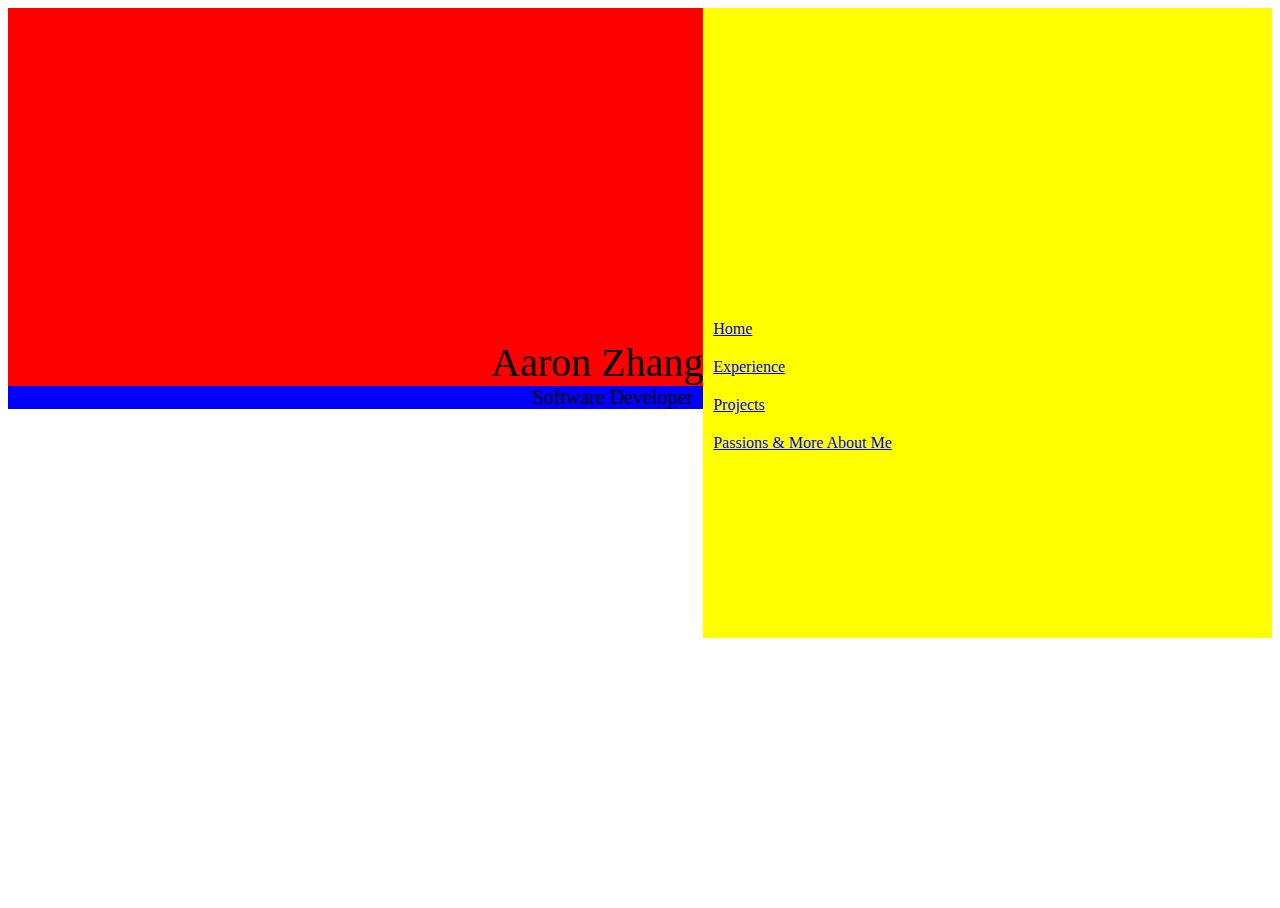
<file: index.html>
<!DOCTYPE html>
<html lang="en">
<head>
  <meta charset="UTF-8">
  <meta name="viewport" content="width=device-width, initial-scale=1.0">
  <title>My Portfolio</title>
  <link rel="stylesheet" href="css/style.css">
  </head>
<body>
  <div class="main">
    <div class="title">
      <div class="name">
        Aaron Zhang
      </div>
      <div class="words-wrapper">
        <span class="words">
          <span class="current" data-color="#000">Software Developer</span>
          <span data-color="#000">Cat Lover</span>
          <span data-color="#000">Data Scientist</span>
          <span data-color="#000">AI Enthusiast</span>
          <span data-color="#000">Matcha Whisker</span>
          <span data-color="#000">Rock Climber</span>
          <span data-color="#000">Dude</span>
        </span>
      </div>
    </div>
    <div class="navbar">
      <div></div>
      <div class="navbar-items">
        <a href="./index.html", class="active">Home</a>
        <a href="#">Experience</a>
        <a href="./project-pages/watopoly_page.html">Projects</a>
        <a href="#">Passions & More About Me</a>
      </div>
      <div></div>
    </div>
  </div>
  <script src="js/script.js"></script>
</body>
</html>
</file>
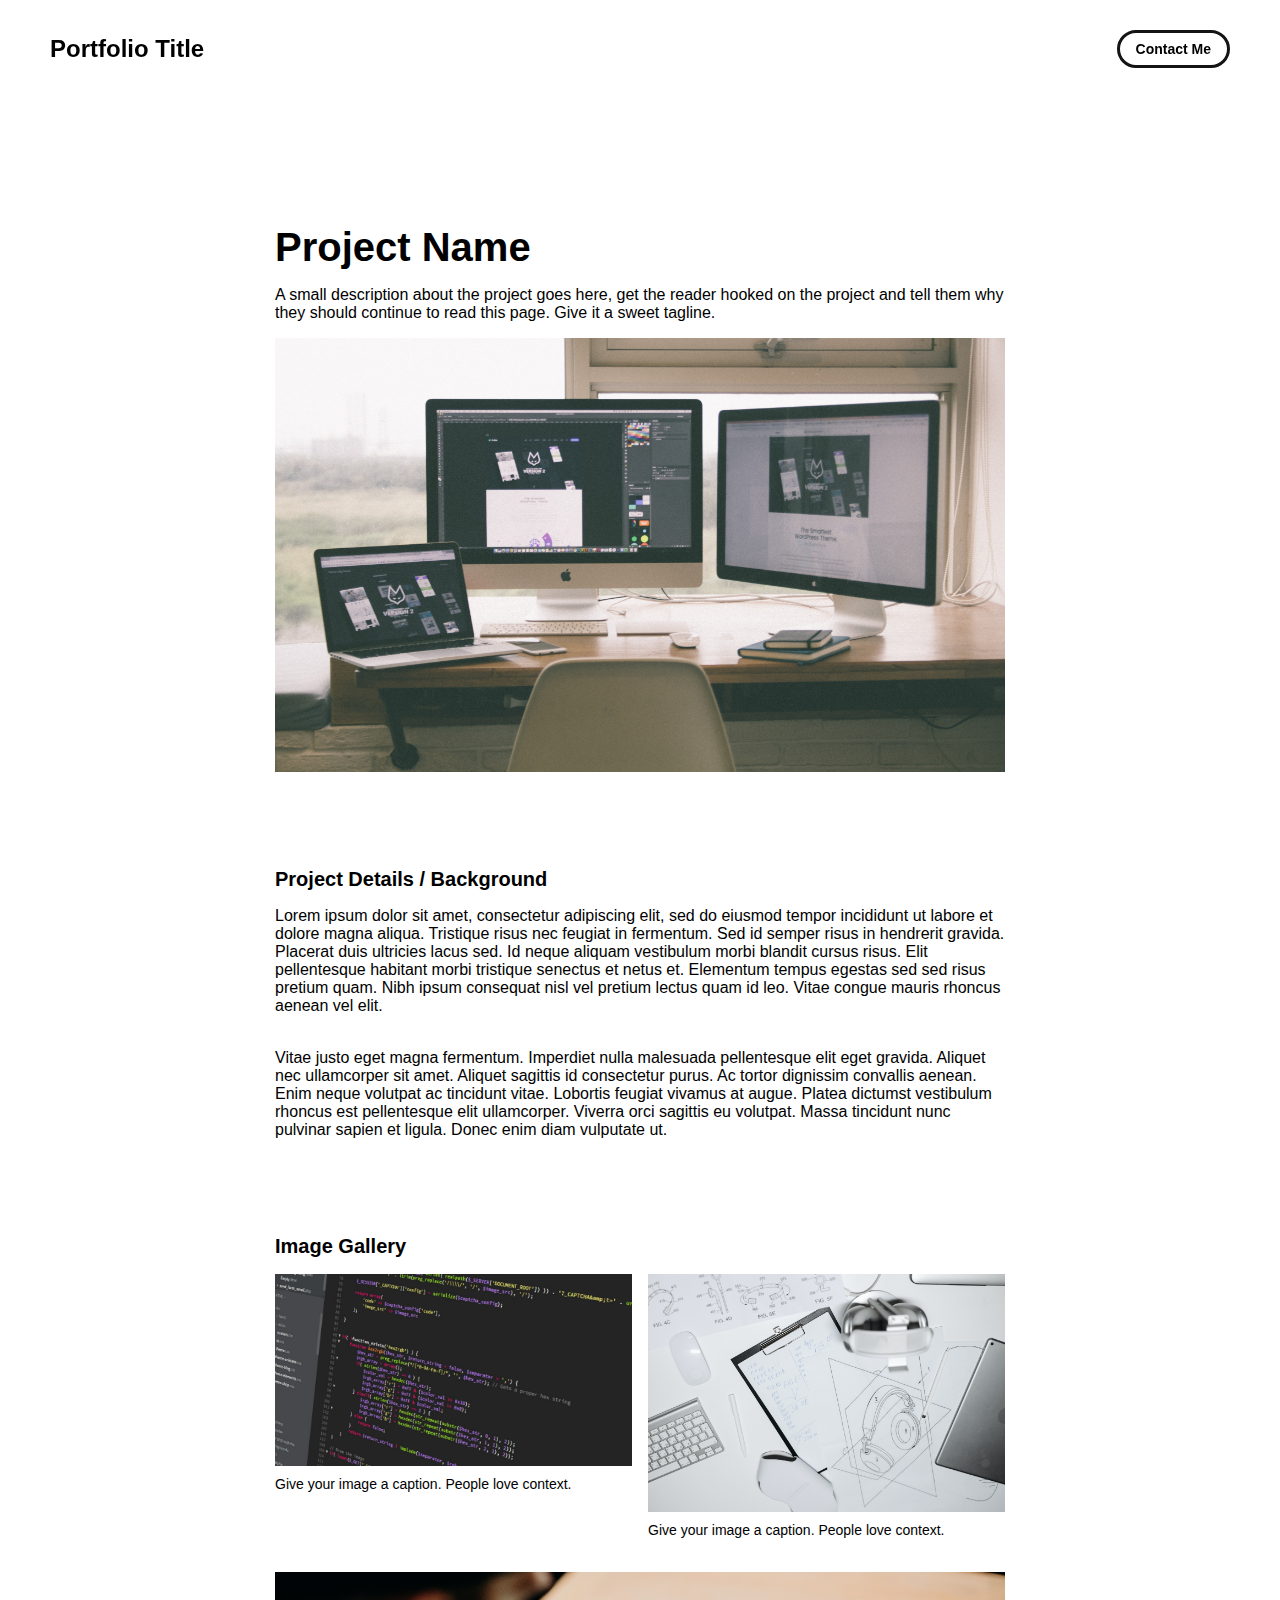
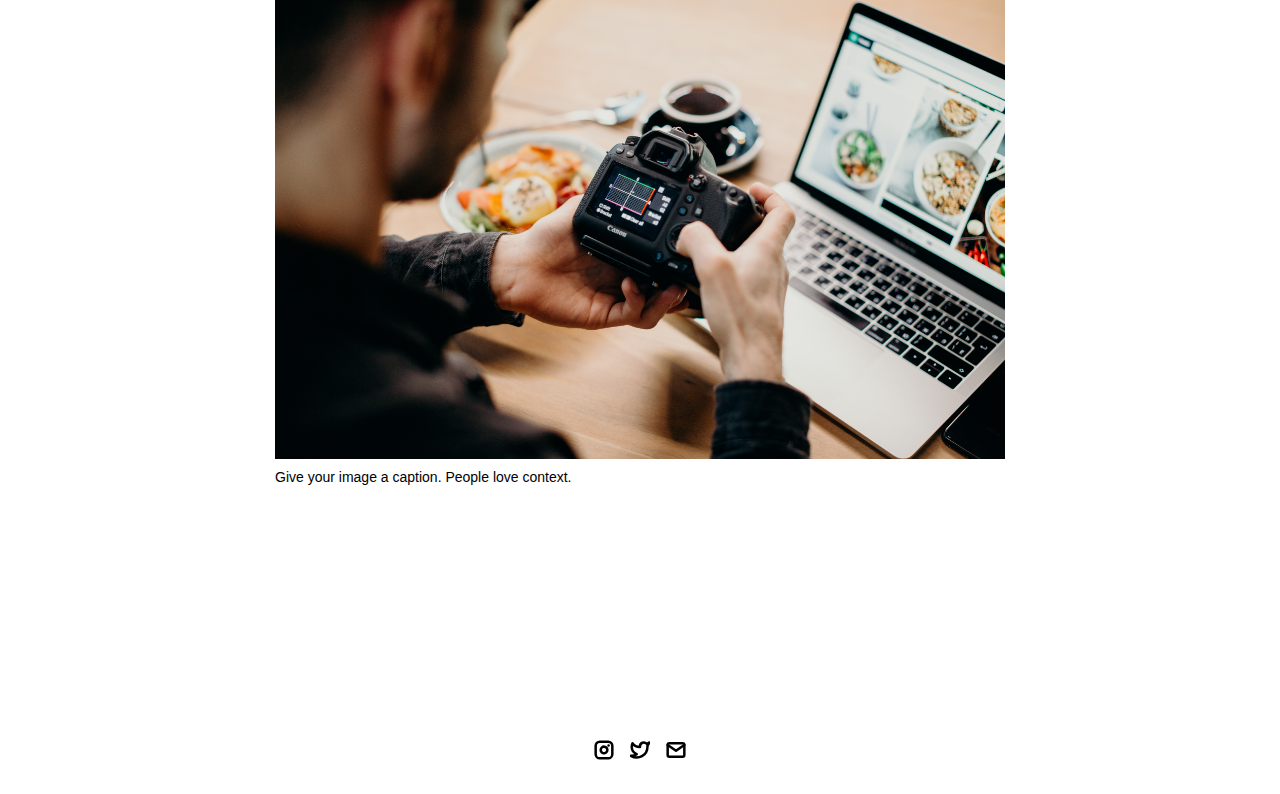
<file: project-pages/project-template.html>
<!-- 
  IMPORTANT! 
  
  Keep this file unchanged to use as a template for all future project pages. 

  For every new project you add to your portfolio, make a copy of this file in the
  'project-pages' folder with a name related to the project.
-->


<!DOCTYPE html>
<html lang="en">
	<head>
		<meta charset="utf-8">
    <!-- 
      TODO

      Upload your Unemployable (or whatever photo you like) to the assets/images folder
      and change the name of the image below to match the uploaded one

      Change the title in the <title> tag to whatever you would like the title of your portfolio to be

      This should be the same across all pages.
     -->
     <link rel="icon" href="../assets/images/1311.png" />
     <title>Unemployables Portfolio</title>
    <meta name="description" content="A portfolio template for the Unemployables community.">
    <meta name="viewport" content="width=device-width, initial-scale=1" />

		<link rel="stylesheet" href="../css/layout.css">
    <link rel="stylesheet" href="../css/typography.css">
    <link rel="stylesheet" href="../css/utilities.css">

		<script defer src="../js/script.js"></script>
	</head>
	<body>
    <!-- NAVBAR -->
    <div class="navbar">
      <a class="nav-title-link" href="../index.html">
        <!-- 
          TODO - Change the "Portfolio Title" to whatever you want displayed in the top left

          (this should be the same across all pages)
         -->
        <span class="nav-title">Portfolio Title</span>
        <!-- 
          TODO - Change the email after 'mailto:' to your email address for contact 
        
          (this should be the same across all pages)
        -->
        <a class="button" href="mailto:whitevans.eth@gmail.com">
          <span class="button-text">Contact Me</span>
        </a>
      </a>
    </div>

    <!-- MAIN PAGE CONTENT -->
    <div id="main-content">

      <!-- PROJECT HEADER -->
      <div id="project-header">
          <!-- 
            TODO

            - Change the 'main-title' text to the name of your project
            - Change the 'body-text' text to a short and sweet description of your project (maybe the same as the one on the project card)
            - Change "desktop.jpeg" to the image filename you uploaded in the assets/images folder.
          -->
        <div class="main-title">Project Name</div>
        <div class="body-text">A small description about the project goes here, get the reader hooked on the project and tell them why they should continue to read this page. Give it a sweet tagline.</div>
        <image class="project-header-image" src="../assets/images/desktop.jpeg">
      </div>

      <!-- PROJECT DETAILS -->
      <!-- 
        TODO

        - Change the 'subheader-text' to whatever header you want for project details
        - Add paragraphs using the <div class="body-text"></div> elements in the "project-details-content"
      -->
      <div id="project-details">
        <div class="subheader-text">Project Details / Background</div>
        <div class="project-details-content">
          <div class="body-text">Lorem ipsum dolor sit amet, consectetur adipiscing elit, sed do eiusmod tempor incididunt ut labore et dolore magna aliqua. Tristique risus nec feugiat in fermentum. Sed id semper risus in hendrerit gravida. Placerat duis ultricies lacus sed. Id neque aliquam vestibulum morbi blandit cursus risus. Elit pellentesque habitant morbi tristique senectus et netus et. Elementum tempus egestas sed sed risus pretium quam. Nibh ipsum consequat nisl vel pretium lectus quam id leo. Vitae congue mauris rhoncus aenean vel elit.</div>
          <div class="body-text">Vitae justo eget magna fermentum. Imperdiet nulla malesuada pellentesque elit eget gravida. Aliquet nec ullamcorper sit amet. Aliquet sagittis id consectetur purus. Ac tortor dignissim convallis aenean. Enim neque volutpat ac tincidunt vitae. Lobortis feugiat vivamus at augue. Platea dictumst vestibulum rhoncus est pellentesque elit ullamcorper. Viverra orci sagittis eu volutpat. Massa tincidunt nunc pulvinar sapien et ligula. Donec enim diam vulputate ut.</div>
        </div>
      </div>

      <!-- IMAGE GALLERY -->
      <div id="project-gallery">
        <!-- TODO - Change the 'subheader-text' to whatever you want the Gallery section header to say -->
        <div class="subheader-text">Image Gallery</div>
        <div class="project-gallery-content">
            <!-- 
              TODO

              This is where the images in the gallery live. Here's a simple gallery image for you to copy:

              Full Width Image:

                <div class="gallery-image-container">
                  <img src="../assets/images/IMAGE_NAME" class="gallery-image">
                  <span class="image-caption">IMAGE_CAPTION</span>
                </div>

              Half Width Image: 

                <div class="gallery-image-container half-width">
                  <img src="../assets/images/IMAGE_NAME" class="gallery-image">
                  <span class="image-caption">IMAGE_CAPTION</span>
                </div>

              - To add an image to the this area, copy one of the above, paste it below this comment, and change the following:
                  - IMAGE_NAME: the name of the image file in assets/images
                  - IMAGE_CAPTION: to the caption of the image
            -->
            <div class="gallery-image-container half-width">
              <img src="../assets/images/code.jpeg" class="gallery-image">
              <span class="image-caption">Give your image a caption. People love context.</span>
            </div>
            <div class="gallery-image-container half-width">
              <img src="../assets/images/sketchbook.jpeg" class="gallery-image">
              <span class="image-caption">Give your image a caption. People love context.</span>
            </div>
            <div class="gallery-image-container">
              <img src="../assets/images/camera.jpeg" class="gallery-image">
              <span class="image-caption">Give your image a caption. People love context.</span>
            </div>
        </div>
      </div>
    </div>

    <!-- FOOTER -->
    <div id="footer">
      <!-- 
        TODO - Change href to your Instagram account (can also delete entire "a" element if no Instagram) 

        This should be the same across all pages.
      -->
      <a class="icon-link" target="_blank" href="https://twitter.com/whitevans_eth">
        <image src="../assets/icons/instagram.svg" class="footer-icon"/>
      </a>
      <!-- 
        TODO - Change href to your Twitter account (can also delete entire "a" element if no Twitter) 
      
        This should be the same across all pages.
      -->
      <a class="icon-link" target="_blank" href="https://twitter.com/whitevans_eth">
        <image src="../assets/icons/twitter.svg" class="footer-icon"/>
      </a>
      <!-- 
        TODO - Change the email after "mailto" to your contact email 
      
        This should be the same across all pages.
      -->
      <a class="icon-link" href="mailto:whitevans.eth@gmail.com">
        <image src="../assets/icons/mail.svg" class="footer-icon"/>
      </a>
    </div>

	</body>
</html>
</file>
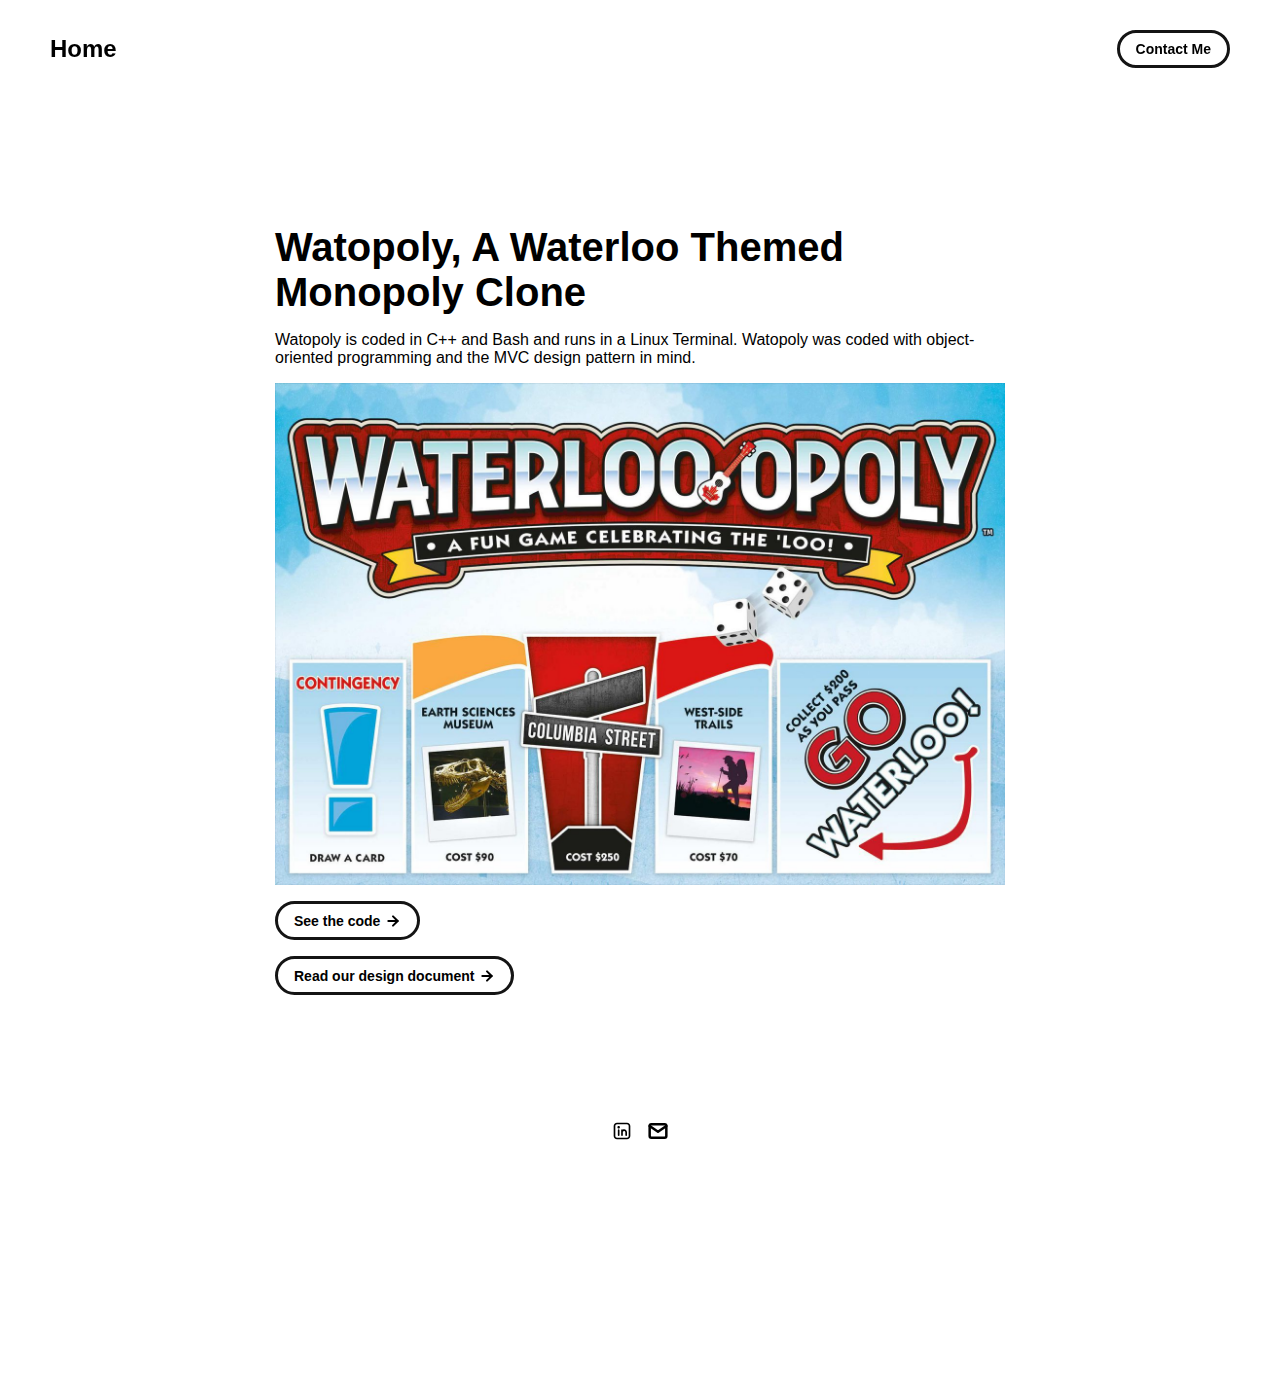
<file: project-pages/watopoly_page.html>
<!-- 
  IMPORTANT! 
  
  Keep this file unchanged to use as a template for all future project pages. 

  For every new project you add to your portfolio, make a copy of this file in the
  'project-pages' folder with a name related to the project.
-->


<!DOCTYPE html>
<html lang="en">
	<head>
		<meta charset="utf-8">
    <!-- 
      TODO

      Upload your Unemployable (or whatever photo you like) to the assets/images folder
      and change the name of the image below to match the uploaded one

      Change the title in the <title> tag to whatever you would like the title of your portfolio to be

      This should be the same across all pages.
     -->
     <link rel="icon" href="../assets/images/logoaz.png" />
     <title>Aaron Zhang Portfolio</title>
    <meta name="description" content="A portfolio for Aaron Zhang.">
    <meta name="viewport" content="width=device-width, initial-scale=1" />

		<link rel="stylesheet" href="../css/layout.css">
    <link rel="stylesheet" href="../css/typography.css">
    <link rel="stylesheet" href="../css/utilities.css">

		<script defer src="../js/script.js"></script>
	</head>
	<body>
    <!-- NAVBAR -->
    <div class="navbar">
      <a class="nav-title-link" href="../index.html">
        <!-- 
          TODO - Change the "Portfolio Title" to whatever you want displayed in the top left

          (this should be the same across all pages)
         -->
        <span class="nav-title">Home</span>
        <!-- 
          TODO - Change the email after 'mailto:' to your email address for contact 
        
          (this should be the same across all pages)
        -->
        <a class="button" href="mailto:azhang413@gmail.com">
          <span class="button-text">Contact Me</span>
        </a>
      </a>
    </div>

    <!-- MAIN PAGE CONTENT -->
    <div id="main-content">

      <!-- PROJECT HEADER -->
      <div id="project-header">
          <!-- 
            TODO

            - Change the 'main-title' text to the name of your project
            - Change the 'body-text' text to a short and sweet description of your project (maybe the same as the one on the project card)
            - Change "desktop.jpeg" to the image filename you uploaded in the assets/images folder.
          -->
        <div class="main-title">Watopoly, A Waterloo Themed Monopoly Clone</div>
        <div class="body-text">Watopoly is coded in C++ and Bash and runs in a Linux Terminal. Watopoly was coded with object-oriented programming and the MVC design pattern in mind.</div>
        <image class="project-header-image" src="../assets/images/watopoly.jpg">
        <a class="button" href="https://github.com/azhang413/Watopoly">
          <span class="button-text">See the code</span>
          <image src="../assets/icons/arrow-right.svg" class="right-arrow-icon"/>
        </a>
        <a class="button" href="../project-pages/watopoly_design_page.html">
          <span class="button-text">Read our design document</span>
          <image src="../assets/icons/arrow-right.svg" class="right-arrow-icon"/>
        </a>
      </div>

      <!-- PROJECT DETAILS 
        <div class="project-details-content">
          <div class="subheader-text">Documentation</div>
        </div>
      </div>
      -->

      <!-- IMAGE GALLERY 
      <div id="project-gallery">
        TODO - Change the 'subheader-text' to whatever you want the Gallery section header to say 
        <div class="subheader-text">Image Gallery</div>
        <div class="project-gallery-content">
             
              TODO

              This is where the images in the gallery live. Here's a simple gallery image for you to copy:

              Full Width Image:

                <div class="gallery-image-container">
                  <img src="../assets/images/IMAGE_NAME" class="gallery-image">
                  <span class="image-caption">IMAGE_CAPTION</span>
                </div>

              Half Width Image: 

                <div class="gallery-image-container half-width">
                  <img src="../assets/images/IMAGE_NAME" class="gallery-image">
                  <span class="image-caption">IMAGE_CAPTION</span>
                </div>

              - To add an image to the this area, copy one of the above, paste it below this comment, and change the following:
                  - IMAGE_NAME: the name of the image file in assets/images
                  - IMAGE_CAPTION: to the caption of the image
            
            <div class="gallery-image-container half-width">
              <img src="../assets/images/code.jpeg" class="gallery-image">
              <span class="image-caption">Give your image a caption. People love context.</span>
            </div>
            <div class="gallery-image-container half-width">
              <img src="../assets/images/sketchbook.jpeg" class="gallery-image">
              <span class="image-caption">Give your image a caption. People love context.</span>
            </div>
            <div class="gallery-image-container">
              <img src="../assets/images/camera.jpeg" class="gallery-image">
              <span class="image-caption">Give your image a caption. People love context.</span>
            </div>
        </div>
      </div>
    </div>
    -->

    <!-- FOOTER -->
    <div id="footer">
      <!-- 
        TODO - Change href to your Instagram account (can also delete entire "a" element if no Instagram) 

        This should be the same across all pages.
      -->
      <a class="icon-link" target="_blank" href="https://linkedin.com/in/azhang413/">
        <image src="../assets/icons/linkedin.svg" class="footer-icon"/>
      </a>
      <!-- 
        TODO - Change the email after "mailto" to your contact email 
      
        This should be the same across all pages.
      -->
      <a class="icon-link" href="mailto:azhang413@gmail.com">
        <image src="../assets/icons/mail.svg" class="footer-icon"/>
      </a>
    </div>

	</body>
</html>
</file>
<file: css/style.css>
html, body {
  height: 100%;
}

body {
  height: 100%;
  min-height: 100vh;
}

.main {
  display: grid;
  width: 100%;
  height: 100%;
  grid-template-columns: 55% auto; /* Make a single column layout */
  grid-template-rows: 70% 30%; /* Stack the title elements on top of each other */
}

.title {
  display: grid;
  grid-template-rows: 60% auto; /* Stack name and words-wrapper vertically */
}

.name {
  display: grid;
  color: black;
  background-color: red;
  font-size: 40px;
  justify-content: right;
  align-content: end;
}

.words-wrapper {
  display: grid;
  background-color: blue;
  color: black;
  font-size: 20px;
  justify-content: right;
  align-self: start;
}

.words {
  display: inline-grid;
  padding: 0 10px;
  border-radius: 6px;
  color: var(--color, #000);
}

.words span {
  grid-area: 1/1;
  display: none;
}

.words span.current {
  display: block;
  animation-name: rotate-text-up;
  animation-duration: 1.5s;
  animation-iteration-count: infinite;
}

body .main .navbar {
  display: grid;
  background-color: yellow;
  align-items: center;
  grid-template-rows: 40% 40% auto;
}

body .main .navbar .navbar-items a {
  display: block;
  padding: 10px;
  justify-content: left;
  align-self: center;
}

.navbar .navbar-items a:hover {
  color: green;
}

/* Animations */
@keyframes rotate-text-up { 
  0% {
    transform: translate3d(0, 20px, 0);
    opacity: 0;
  }
  
  20%, 80% {
    transform: translate3d(0, 0, 0);
    opacity: 1;
  }
  
  100% {
    transform: translate3d(0, -10px, 0);
    opacity: 0;
  }
}

@keyframes fade-text-in { 
  0% {
    opacity: 0;
    transform: translate3d(0, 40px, 0);
  }
  
  50%, 100% {
    opacity: 1;
    transform: translate3d(0, 0, 0);
  }
}
</file>
<file: css/layout.css>
* {
  box-sizing: border-box;
}

html {
  text-size-adjust: none;
  -webkit-text-size-adjust: none;
  -moz-text-size-adjust: none;
  -ms-text-size-adjust: none;
}

body {
  margin: 0;
  -webkit-font-smoothing: antialiased;
  -moz-osx-font-smoothing: grayscale;
}




/* Main Page Layout */

#main-content {
  margin: 225px 425px;
  display: flex;
  flex-direction: column;
  gap: 96px;
}




/* Portfolio Header */

#portfolio-header {
  display: flex;
  gap: 20px;
  align-items: center;
}

#portfolio-header-image-container {
  display: flex;
  flex-direction: column;
  gap: 10px;
  flex-basis: 50%;
  border-radius: 50%;
  align-items: right;
}

.portfolio-header-image {
  display: block;
  width: 65%;
  height: auto;
  border-radius: 50%;
}

#portfolio-header-text-container {
  display: flex;
  flex-direction: column;
  gap: 34px;
  flex-basis: 50%;
}


/* About Section */

#about-section {
  display: flex;
  flex-direction: column;
  gap: 16px;
}

.about-section-content {
  display: flex;
  flex-direction: column;
  gap: 34px;
}

/* Resume Section */

#resume {
  display: flex;
  flex-direction: column;
  align-items: stretch;
  height: 720px;
  gap: 16px;
}

.resume-object {
  margin: auto;
  width: 100%;
  height: 100%
}

/* Project Section */

#my-work-section {
  display: flex;
  flex-direction: column;
  gap: 16px;
}

.projects-container {
  display: flex;
  gap: 34px 16px;
  flex-wrap: wrap;
}

    /* Project Cards */

    .project-card {
      max-width: calc((100% - 32px) / 3);
      display: flex;
      flex-direction: column;
      gap: 34px;
    }

    .project-card-text-container {
      flex-direction: column;
      display: flex;
      gap: 16px
    }

    .project-image {
      width: 100%;
      height: 200px;
      object-fit: cover;
      object-position: center;
    }


/* Project Pages */

#project-header {
  display: flex;
  flex-direction: column;
  gap: 16px;
}

.project-header-image {
  width: 100%;
  height: auto;
}

#project-details {
  display: flex;
  flex-direction: column;
  gap: 16px;
}

.project-details-content {
  display: flex;
  flex-direction: column;
  gap: 34px;
}

    /* Project Gallery */

    #project-gallery {
      display: flex;
      flex-direction: column;
      gap: 16px;
    }

    .project-gallery-content {
      display: flex;
      flex-wrap: wrap;
      gap: 34px 16px;
    }

    .gallery-image-container {
      width: 100%;
      display: flex;
      flex-direction: column;
      gap: 10px;
    }

    .gallery-image-container.half-width {
      width: calc((100% - 16px) / 2);
    }

    .gallery-image {
      width: 100%;
      height: auto;
    }


/* Extra Extra large devices (large laptops and desktops, 1200px and below) */
@media only screen and (max-width: 1600px) {
  #main-content {
    margin: 225px 275px;
  }
}

/* Extra large devices (large laptops and desktops, 1200px and below) */
@media only screen and (max-width: 1200px) {
  #main-content {
    margin: 225px 175px;
  }
}

/* Large devices (laptops/desktops, 1000px and below) */
@media only screen and (max-width: 1000px) {
  #main-content {
    margin: 225px 75px;
  }
}

/* Small devices (portrait tablets and large phones, 800px and below) */
@media only screen and (max-width: 800px) {
  #main-content {
    margin: 150px 50px;
  }

  #portfolio-header {
    flex-direction: column;
  }

  .project-card {
    max-width: calc((100% - 16px) / 2);
  }
}

/* Small devices (portrait tablets and large phones, 600px and below) */
@media only screen and (max-width: 600px) {
  #main-content {
    margin: 125px 20px;
  }

  .project-card {
    max-width: 100%;
  }
}
</file>
<file: css/typography.css>
body {
  font-family: "Helvetica Neue", Helvetica, Arial, sans-serif;
}

.nav-title {
  font-weight: 700;
  font-size: 24px;
}

.button-text {
  font-size: 14px;
  font-weight: 700;
}

.image-caption {
  font-size: 14px;
  font-weight: 500;
}

.main-title {
  font-size: 40px;
  font-weight: 700;
}

.subheader-text {
  font-size: 20px;
  font-weight: 700;
}

.body-text {
  font-size: 16px;
  font-weight: 500;
}

.project-card-text {
  overflow: hidden;
  text-overflow: ellipsis;
  display: -webkit-box;
  -webkit-line-clamp: 4;
  -webkit-box-orient: vertical;
}

.project-title {
  overflow: hidden;
  text-overflow: ellipsis;
  display: -webkit-box;
  -webkit-line-clamp: 1;
  -webkit-box-orient: vertical;
}
</file>
<file: css/utilities.css>
/* Icons */

.right-arrow-icon {
  width: 16px;
  height: 16px;
  margin-top: 1px;
}

.footer-icon {
  width: 20px;
  height: 20px;
}

a.icon-link {
  transition: transform 200ms ease-in-out;
}

a.icon-link:hover {
  cursor: pointer;
  stroke-width: 5;
  margin: 0;
  transform: rotate(15deg);
}


/* Navbar Styling */

.navbar {
  width: 100%;
  padding: 30px 50px;
  display: flex;
  justify-content: space-between;
  align-items: center;
  position: fixed;
  top: 0;
  left: 0;
}

.nav-title-link {
  color: black;
  text-decoration: none;
}

.nav-title-link:hover {
  text-decoration: underline;
}

/* Small devices (portrait tablets and large phones, 800px and below) */
@media only screen and (max-width: 800px) {
  .navbar {
    padding: 20px 20px;
    background-color: white
  }
}


/* Button Styling */

a.button {
  padding: 8px 16px;
  border: 3px solid #141414;
  border-radius: 50px;
  color: black;
  text-decoration: none;
  width: fit-content;
  display: flex;
  gap: 5px;
  align-items: center;
}

a.button:hover {
  text-decoration: underline;
  text-decoration-thickness: 2px;
  cursor: pointer;
}


/* Footer Styling */

#footer {
  width: 100%;
  display: flex;
  padding: 30px 50px;
  justify-content: center;
  align-items: center;
  gap: 16px;
}

/* Link Styling */
a.no-underline {
  text-decoration: none;
  color: black
}

a.no-underline:hover {
  text-decoration: underline;
  cursor: pointer;
}

/* Small devices (portrait tablets and large phones, 800px and below) */
@media only screen and (max-width: 800px) {
  #footer {
    padding: 20px 20px;
  }
}
</file>
